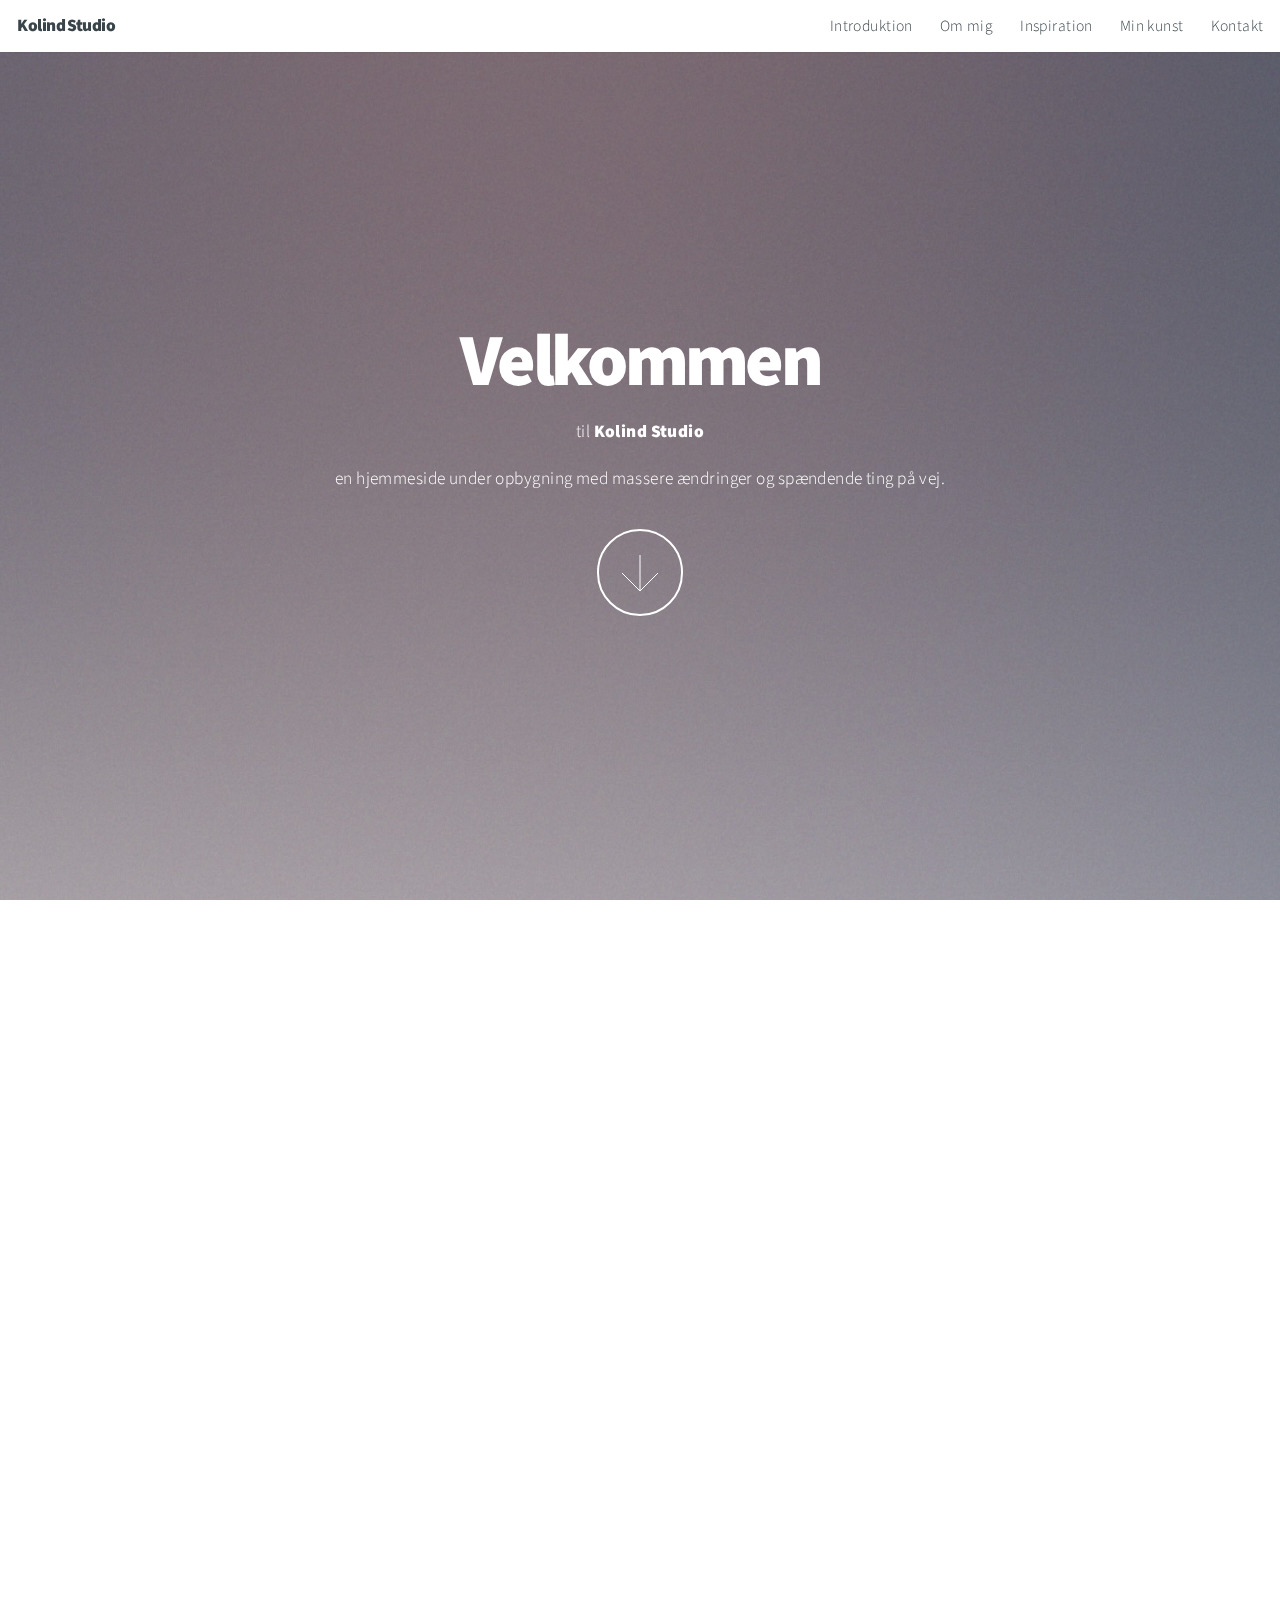
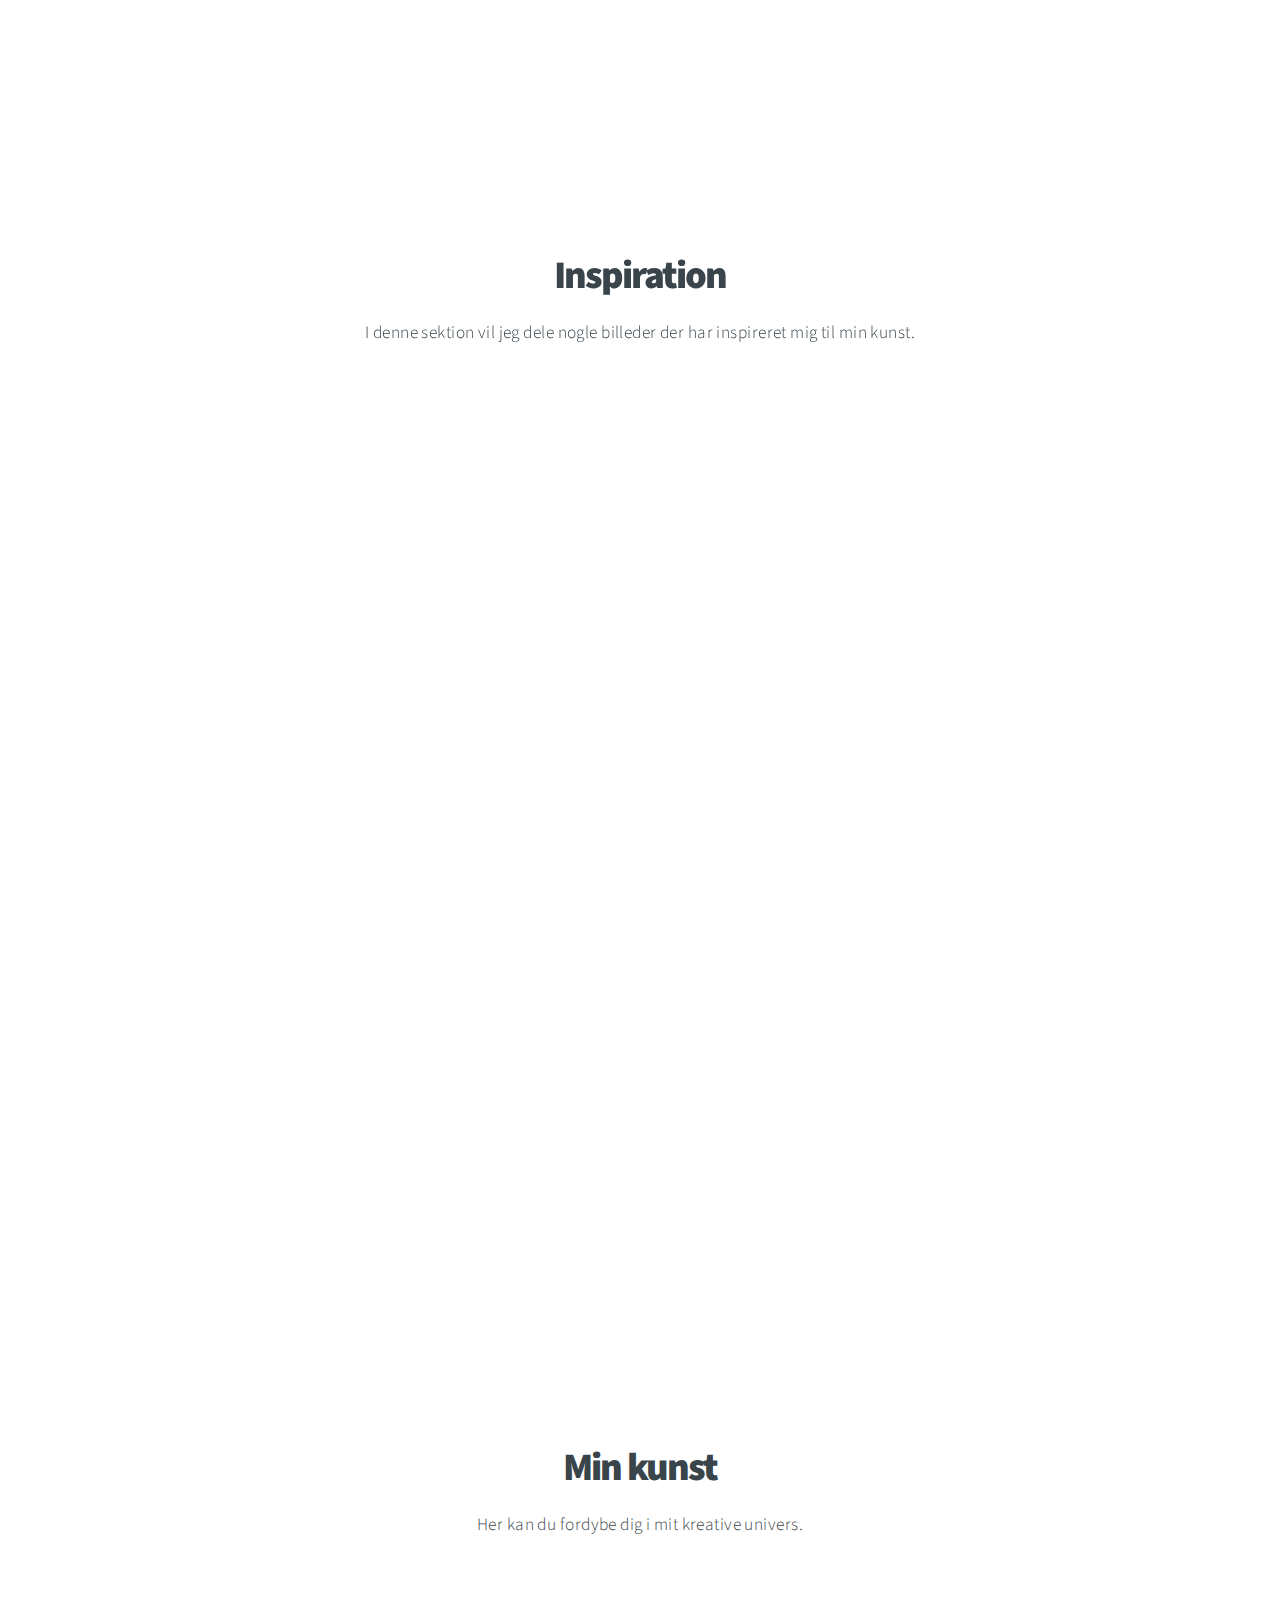
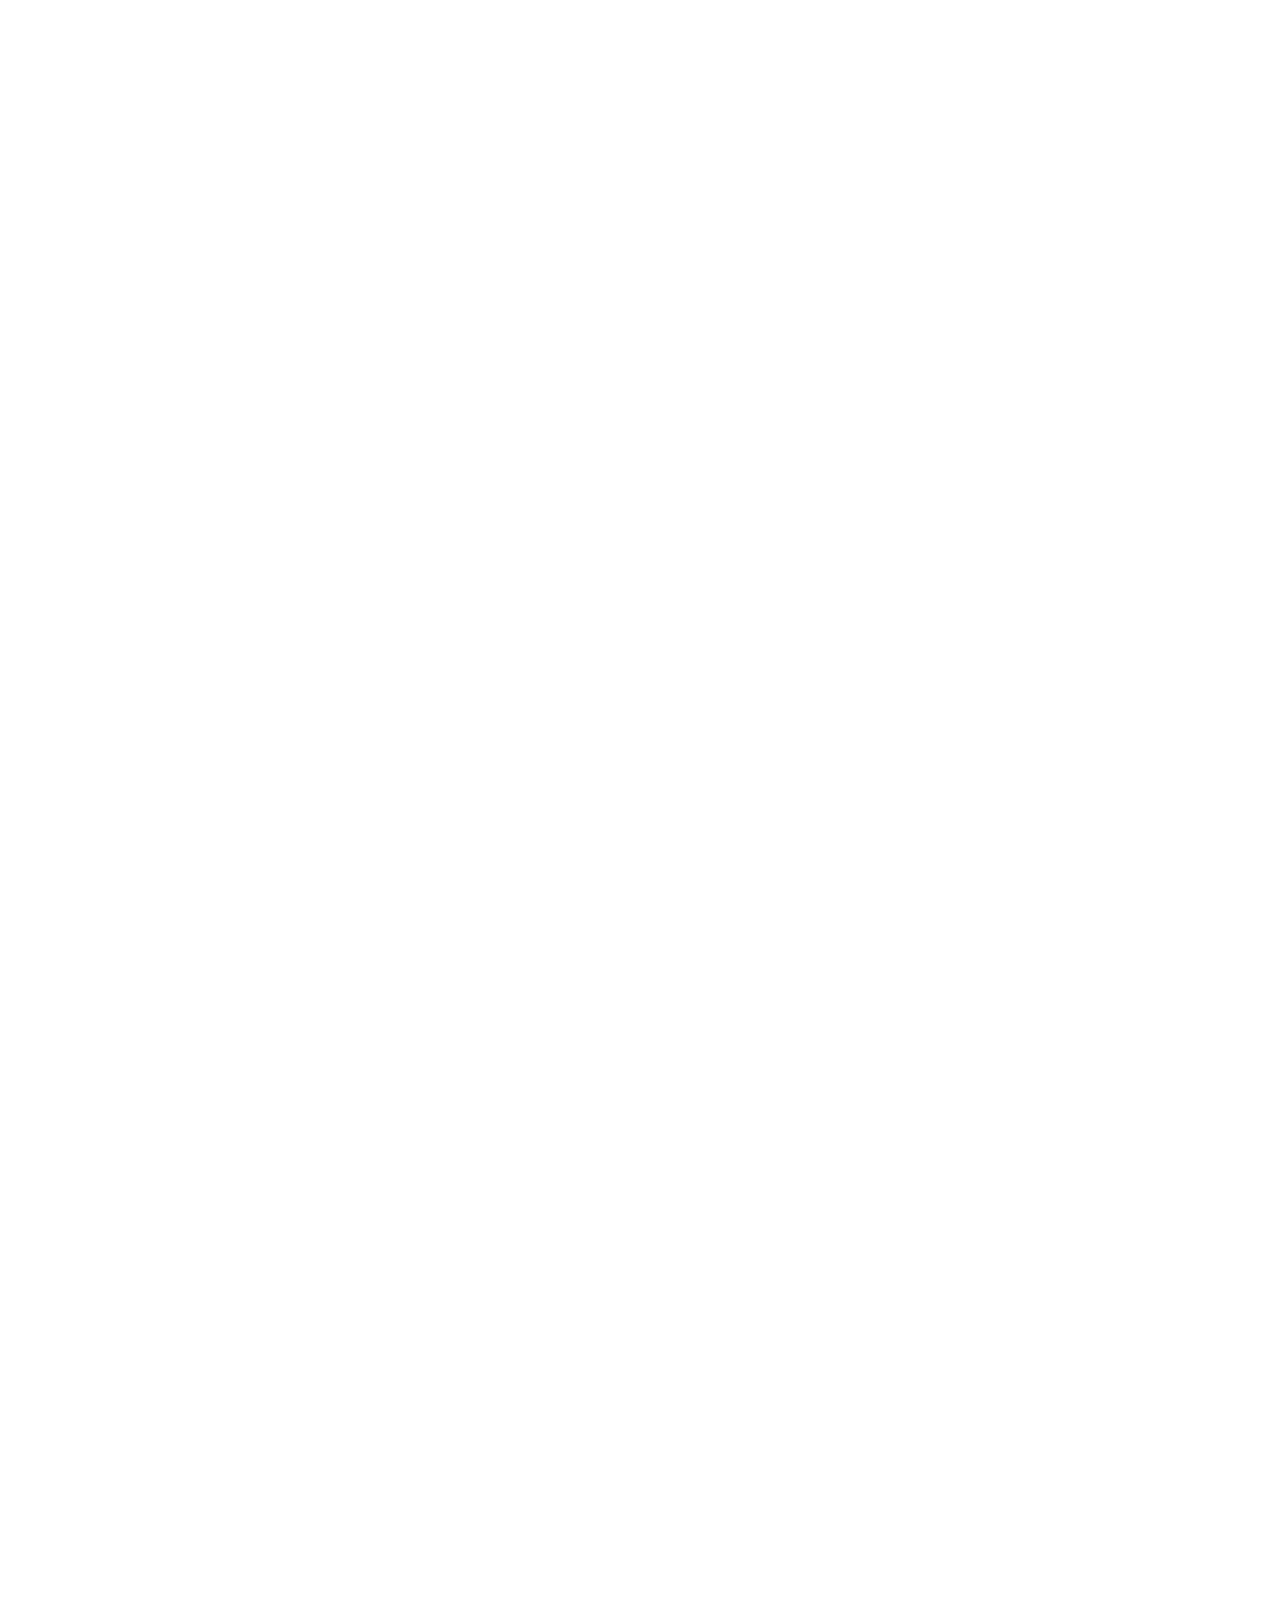
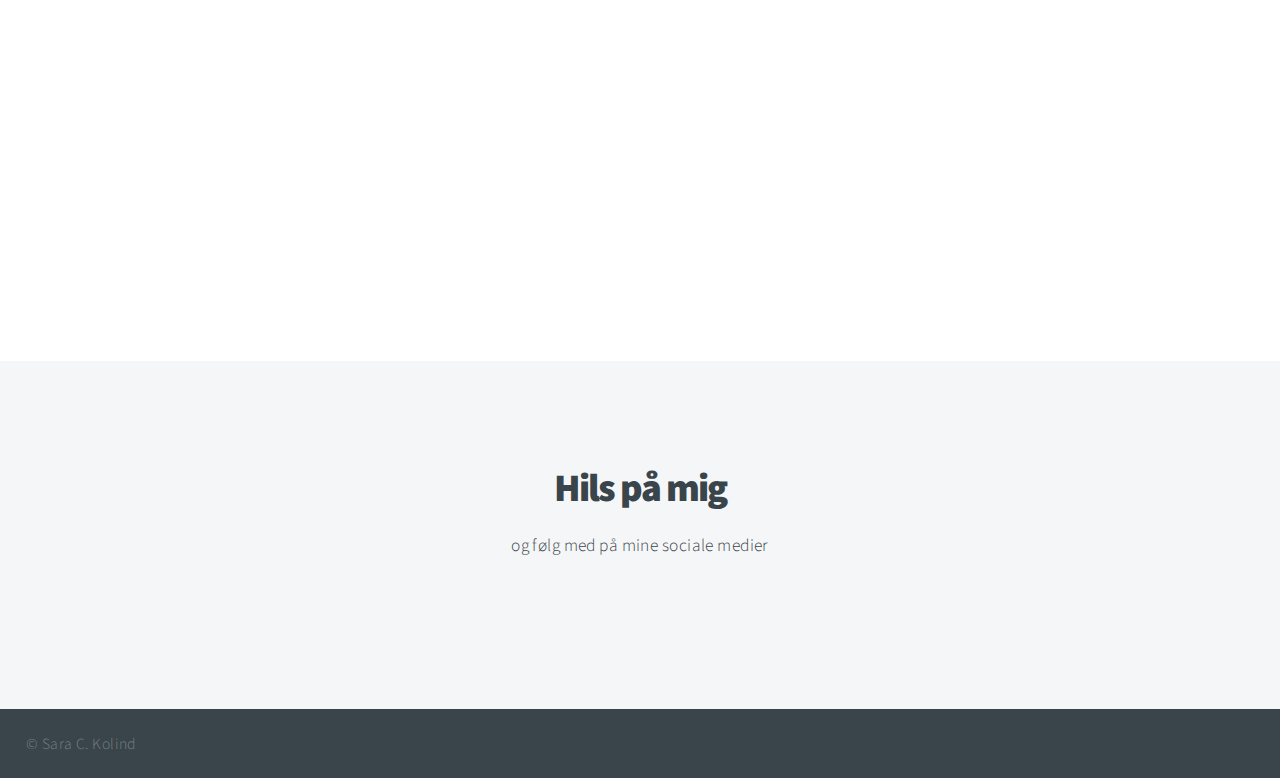
<file: index.html>
<!DOCTYPE HTML>
<!--
	Big Picture by HTML5 UP
	html5up.net | @ajlkn
	Free for personal and commercial use under the CCA 3.0 license (html5up.net/license)
-->
<html>
	<head>
		<title>Kolind Studio</title>
		<meta charset="utf-8" />
		<meta name="viewport" content="width=device-width, initial-scale=1, user-scalable=no" />
		<link rel="stylesheet" href="assets/css/main.css" />
		
		<noscript><link rel="stylesheet" href="assets/css/noscript.css" /></noscript>
		<link rel="icon" type="image/x-icon" href="favicon.ico" />
	</head>
	<body class="is-preload">

		<!-- Header -->
			<header id="header">
				<h1>Kolind Studio</h1>
				<nav>
					<ul>
						<li><a href="#intro">Introduktion</a></li>
						<li><a href="#one">Om mig</a></li>
						<li><a href="#two">Inspiration</a></li>
						<li><a href="#work">Min kunst</a></li>
						<li><a href="#contact">Kontakt</a></li>
					</ul>
				</nav>
			</header>

		<!-- Intro -->
			<section id="intro" class="main style1 dark fullscreen">
				<div class="content">
					<header>
						<h2>Velkommen</h2>
					</header>
					<p> til <strong>Kolind Studio</strong> </p>
					<p> en hjemmeside under opbygning med massere ændringer
					og spændende ting på vej. </p>
					<footer>
						<a href="#one" class="button style2 down">More</a>
					</footer>
				</div>
			</section>

		<!-- One -->
			<section id="one" class="main style2 right dark fullscreen">
				<div class="content box style2">
					<header>
						<h2>Om mig</h2>
					</header>
					<p>Jeg hedder Sara Kolind og jeg er self-proclaimed kunstner og Kolind Studio er mit kreative univers. Jeg tager inspiration fra livet, både mit eget liv og modernatur. Farver, følelser, lyde, oplevelser, det har alt sammen en plads i mit hjerte og i min kunst.</p>
				</div>
				<a href="#two" class="button style2 down anchored">Next</a>
			</section>

		<!-- Two -->
		<section id="two" class="main style3 primary">
				<div class="content">
					<header>
						<h2>Inspiration</h2>
						<p>I denne sektion vil jeg dele nogle billeder der har inspireret mig til min kunst.</p>
					</header>
				</section>

			<!-- Gallery  -->
			 
						<div class="gallery">
							<article class="from-left">
								<a href="images/fulls/01.jpg" class="image fit"><img src="images/thumbs/01.jpg" title="Holy cow" alt="" /></a>
								<div class="content box"> <p>Køer: der virkelig udviser en ligegyldighed for livet og omverdenen; jeg er min egen main character.</p>

							</article>
							<article class="from-right">
								<a href="images/fulls/02.jpg" class="image fit"><img src="images/thumbs/02.jpg" title="Syringa vulgaris" alt="" /></a>
								<div class="content box"> <p>Blomster: vibrante i farverne, på up close og på afstand; tag et billede, det holder længere.</p>
							</article>
							<article class="from-left">
								<a href="images/fulls/03.jpg" class="image fit"><img src="images/thumbs/03.jpg" title="Kæmpe sten" alt="" /></a>
								<div class="content box"> <p>Tilfældige sten: nogle af de mest permanente og urokkelige elementer man kan falde over.</p>
							</article>
							<article class="from-right">
								<a href="images/fulls/04.jpg" class="image fit"><img src="images/thumbs/04.jpg" title="Stien til vandet" alt="" /></a>
								<div class="content box"> <p>Vandet: Foranderligt og beroligende.
								</p>
							</article>
							
						</div>
						

		<!-- Work -->
			<section id="work" class="main style3 primary">
				<div class="content">
					<header>
						<h2>Min kunst</h2>
						<p>Her kan du fordybe dig i mit kreative univers.</p>
					</header>

					<!-- Gallery  -->
						<div class="gallery">
							<article class="from-left">
								<a href="images/My work/01.jpg" class="image fitwork"><img src="images/My work/01.jpg" title="Seashell ocean view" alt="" /></a>
							</article>
							<article class="from-right">
								<a href="images/My work/02.jpg" class="image fitwork"><img src="images/My work/02.jpg" title="Placeholder" alt="" /></a>
							</article>
							<article class="from-left">
								<a href="images/My work/03.jpg" class="image fitwork"><img src="images/My work/03.jpg" title="Placeholder" alt="" /></a>
							</article>
							<article class="from-right">
								<a href="images/My work/04.jpg" class="image fitwork"><img src="images/My work/04.jpg" title="Placeholder" alt="" /></a>
							</article>
							<article class="from-left">
								<a href="images/My work/05.jpg" class="image fitwork"><img src="images/My work/05.jpg" title="Placeholder" alt="" /></a>
							</article>
							<article class="from-right">
								<a href="images/My work/06.jpg" class="image fitwork"><img src="images/My work/06.jpg" title="Placeholder" alt="" /></a>
							</article>
							<article class="from-left">
								<a href="images/My work/01.jpg" class="image fitwork"><img src="images/My work/01.jpg" title="Placeholder" alt="" /></a>
							</article>
							<article class="from-right">
								<a href="images/My work/02.jpg" class="image fitwork"><img src="images/My work/02.jpg" title="Placeholder" alt="" /></a>
							</article>
							<article class="from-left">
								<a href="images/My work/03.jpg" class="image fitwork"><img src="images/My work/03.jpg" title="Placeholder" alt="" /></a>
							</article>
							<article class="from-right">
								<a href="images/My work/04.jpg" class="image fitwork"><img src="images/My work/04.jpg" title="Placeholder" alt="" /></a>
							</article>
							<article class="from-left">
								<a href="images/My work/05.jpg" class="image fitwork"><img src="images/My work/05.jpg" title="Placeholder" alt="" /></a>
							</article>
							<article class="from-right">
								<a href="images/My work/06.jpg" class="image fitwork"><img src="images/My work/06.jpg" title="Placeholder" alt="" /></a>
							</article>
						</div>

				</div>
			</section>

		<!-- Contact -->
			<section id="contact" class="main style3 secondary">
				<div class="content">
					<header>
						<h2>Hils på mig</h2>
						<p>og følg med på mine sociale medier</p>
					</header>
					<div class="box">
				<ul class="icons">
					
						<li><a href="https://www.instagram.com/kolindstudio" target="_blank" class="icon brands fa-instagram"><span class="label">Instagram</span></a></li>
						<li><a href="https://www.youtube.com/channel/UCX9pf4pSDk3gu0Hg1Q4NG6Q" target="_blank" class="icon brands fa-youtube"><span class="label">Pinterest</span></a></li>
					</ul>
			</div>
				</div>
			</section>

		<!-- Footer -->
			<footer id="footer">

				

				<!-- Menu -->
					<ul class="menu">
						<li>&copy; Sara C. Kolind</li>
					</ul>

			</footer>

		<!-- Scripts -->
			<script src="assets/js/jquery.min.js"></script>
			<script src="assets/js/jquery.poptrox.min.js"></script>
			<script src="assets/js/jquery.scrolly.min.js"></script>
			<script src="assets/js/jquery.scrollex.min.js"></script>
			<script src="assets/js/browser.min.js"></script>
			<script src="assets/js/breakpoints.min.js"></script>
			<script src="assets/js/util.js"></script>
			<script src="assets/js/main.js"></script>

	</body>
</html>
</file>
<file: assets/css/noscript.css>
/*
	Big Picture by HTML5 UP
	html5up.net | @ajlkn
	Free for personal and commercial use under the CCA 3.0 license (html5up.net/license)
*/

/* Loader */

	body:before, body:after {
		display: none;
	}
</file>
<file: assets/css/main.css>
@import url("https://fonts.googleapis.com/css?family=Source+Sans+Pro:300,900");
@import url("fontawesome-all.min.css");

/*
	Big Picture by HTML5 UP
	html5up.net | @ajlkn
	Free for personal and commercial use under the CCA 3.0 license (html5up.net/license)
*/

html, body, div, span, applet, object,
iframe, h1, h2, h3, h4, h5, h6, p, blockquote,
pre, a, abbr, acronym, address, big, cite,
code, del, dfn, em, img, ins, kbd, q, s, samp,
small, strike, strong, sub, sup, tt, var, b,
u, i, center, dl, dt, dd, ol, ul, li, fieldset,
form, label, legend, table, caption, tbody,
tfoot, thead, tr, th, td, article, aside,
canvas, details, embed, figure, figcaption,
footer, header, hgroup, menu, nav, output, ruby,
section, summary, time, mark, audio, video {
	margin: 0;
	padding: 0;
	border: 0;
	font-size: 100%;
	font: inherit;
	vertical-align: baseline;}

article, aside, details, figcaption, figure,
footer, header, hgroup, menu, nav, section {
	display: block;}

body {
	line-height: 1;
}

ol, ul {
	list-style: none;
}

blockquote, q {
	quotes: none;
}

	blockquote:before, blockquote:after, q:before, q:after {
		content: '';
		content: none;
	}

table {
	border-collapse: collapse;
	border-spacing: 0;
}

body {
	-webkit-text-size-adjust: none;
}

mark {
	background-color: transparent;
	color: inherit;
}

input::-moz-focus-inner {
	border: 0;
	padding: 0;
}

input, select, textarea {
	-moz-appearance: none;
	-webkit-appearance: none;
	-ms-appearance: none;
	appearance: none;
}

/* Basic */

	@-ms-viewport {
		width: device-width;
	}

	html {
		height: 100%;
	}

	html {
		box-sizing: border-box;
	}

	*, *:before, *:after {
		box-sizing: inherit;
	}

	body {
		background: #ffffff;
		height: 100%;
		min-width: 320px;
	}

		body.is-preload *, body.is-preload *:before, body.is-preload *:after {
			-moz-animation: none !important;
			-webkit-animation: none !important;
			-ms-animation: none !important;
			animation: none !important;
			-moz-transition: none !important;
			-webkit-transition: none !important;
			-ms-transition: none !important;
			transition: none !important;
		}

/* Spinner */

	@-moz-keyframes spinner-rotate {
		0% {
			-moz-transform: scale(1) rotate(0deg);
			-webkit-transform: scale(1) rotate(0deg);
			-ms-transform: scale(1) rotate(0deg);
			transform: scale(1) rotate(0deg);
		}

		100% {
			-moz-transform: scale(1) rotate(360deg);
			-webkit-transform: scale(1) rotate(360deg);
			-ms-transform: scale(1) rotate(360deg);
			transform: scale(1) rotate(360deg);
		}
	}

	@-webkit-keyframes spinner-rotate {
		0% {
			-moz-transform: scale(1) rotate(0deg);
			-webkit-transform: scale(1) rotate(0deg);
			-ms-transform: scale(1) rotate(0deg);
			transform: scale(1) rotate(0deg);
		}

		100% {
			-moz-transform: scale(1) rotate(360deg);
			-webkit-transform: scale(1) rotate(360deg);
			-ms-transform: scale(1) rotate(360deg);
			transform: scale(1) rotate(360deg);
		}
	}

	@-ms-keyframes spinner-rotate {
		0% {
			-moz-transform: scale(1) rotate(0deg);
			-webkit-transform: scale(1) rotate(0deg);
			-ms-transform: scale(1) rotate(0deg);
			transform: scale(1) rotate(0deg);
		}

		100% {
			-moz-transform: scale(1) rotate(360deg);
			-webkit-transform: scale(1) rotate(360deg);
			-ms-transform: scale(1) rotate(360deg);
			transform: scale(1) rotate(360deg);
		}
	}

	@keyframes spinner-rotate {
		0% {
			-moz-transform: scale(1) rotate(0deg);
			-webkit-transform: scale(1) rotate(0deg);
			-ms-transform: scale(1) rotate(0deg);
			transform: scale(1) rotate(0deg);
		}

		100% {
			-moz-transform: scale(1) rotate(360deg);
			-webkit-transform: scale(1) rotate(360deg);
			-ms-transform: scale(1) rotate(360deg);
			transform: scale(1) rotate(360deg);
		}
	}

/* Loader */

	@-moz-keyframes spinner-show {
		0% {
			opacity: 0;
		}

		100% {
			opacity: 1;
		}
	}

	@-webkit-keyframes spinner-show {
		0% {
			opacity: 0;
		}

		100% {
			opacity: 1;
		}
	}

	@-ms-keyframes spinner-show {
		0% {
			opacity: 0;
		}

		100% {
			opacity: 1;
		}
	}

	@keyframes spinner-show {
		0% {
			opacity: 0;
		}

		100% {
			opacity: 1;
		}
	}

	@-moz-keyframes spinner-hide {
		0% {
			-moz-transform: scale(1) rotate(0deg);
			-webkit-transform: scale(1) rotate(0deg);
			-ms-transform: scale(1) rotate(0deg);
			transform: scale(1) rotate(0deg);
			color: #e5e6e7;
			z-index: 100001;
		}

		99% {
			-moz-transform: scale(0.5) rotate(360deg);
			-webkit-transform: scale(0.5) rotate(360deg);
			-ms-transform: scale(0.5) rotate(360deg);
			transform: scale(0.5) rotate(360deg);
			color: #e5e6e7;
			z-index: 100001;
		}

		100% {
			-moz-transform: scale(0.5) rotate(360deg);
			-webkit-transform: scale(0.5) rotate(360deg);
			-ms-transform: scale(0.5) rotate(360deg);
			transform: scale(0.5) rotate(360deg);
			color: #e5e6e7;
			z-index: -1;
		}
	}

	@-webkit-keyframes spinner-hide {
		0% {
			-moz-transform: scale(1) rotate(0deg);
			-webkit-transform: scale(1) rotate(0deg);
			-ms-transform: scale(1) rotate(0deg);
			transform: scale(1) rotate(0deg);
			color: #e5e6e7;
			z-index: 100001;
		}

		99% {
			-moz-transform: scale(0.5) rotate(360deg);
			-webkit-transform: scale(0.5) rotate(360deg);
			-ms-transform: scale(0.5) rotate(360deg);
			transform: scale(0.5) rotate(360deg);
			color: #e5e6e7;
			z-index: 100001;
		}

		100% {
			-moz-transform: scale(0.5) rotate(360deg);
			-webkit-transform: scale(0.5) rotate(360deg);
			-ms-transform: scale(0.5) rotate(360deg);
			transform: scale(0.5) rotate(360deg);
			color: #e5e6e7;
			z-index: -1;
		}
	}

	@-ms-keyframes spinner-hide {
		0% {
			-moz-transform: scale(1) rotate(0deg);
			-webkit-transform: scale(1) rotate(0deg);
			-ms-transform: scale(1) rotate(0deg);
			transform: scale(1) rotate(0deg);
			color: #e5e6e7;
			z-index: 100001;
		}

		99% {
			-moz-transform: scale(0.5) rotate(360deg);
			-webkit-transform: scale(0.5) rotate(360deg);
			-ms-transform: scale(0.5) rotate(360deg);
			transform: scale(0.5) rotate(360deg);
			color: #e5e6e7;
			z-index: 100001;
		}

		100% {
			-moz-transform: scale(0.5) rotate(360deg);
			-webkit-transform: scale(0.5) rotate(360deg);
			-ms-transform: scale(0.5) rotate(360deg);
			transform: scale(0.5) rotate(360deg);
			color: #e5e6e7;
			z-index: -1;
		}
	}

	@keyframes spinner-hide {
		0% {
			-moz-transform: scale(1) rotate(0deg);
			-webkit-transform: scale(1) rotate(0deg);
			-ms-transform: scale(1) rotate(0deg);
			transform: scale(1) rotate(0deg);
			color: #e5e6e7;
			z-index: 100001;
		}

		99% {
			-moz-transform: scale(0.5) rotate(360deg);
			-webkit-transform: scale(0.5) rotate(360deg);
			-ms-transform: scale(0.5) rotate(360deg);
			transform: scale(0.5) rotate(360deg);
			color: #e5e6e7;
			z-index: 100001;
		}

		100% {
			-moz-transform: scale(0.5) rotate(360deg);
			-webkit-transform: scale(0.5) rotate(360deg);
			-ms-transform: scale(0.5) rotate(360deg);
			transform: scale(0.5) rotate(360deg);
			color: #e5e6e7;
			z-index: -1;
		}
	}

	@-moz-keyframes overlay-hide {
		0% {
			opacity: 1;
			z-index: 100000;
		}

		15% {
			opacity: 1;
			z-index: 100000;
		}

		99% {
			opacity: 0;
			z-index: 100000;
		}

		100% {
			opacity: 0;
			z-index: -1;
		}
	}

	@-webkit-keyframes overlay-hide {
		0% {
			opacity: 1;
			z-index: 100000;
		}

		15% {
			opacity: 1;
			z-index: 100000;
		}

		99% {
			opacity: 0;
			z-index: 100000;
		}

		100% {
			opacity: 0;
			z-index: -1;
		}
	}

	@-ms-keyframes overlay-hide {
		0% {
			opacity: 1;
			z-index: 100000;
		}

		15% {
			opacity: 1;
			z-index: 100000;
		}

		99% {
			opacity: 0;
			z-index: 100000;
		}

		100% {
			opacity: 0;
			z-index: -1;
		}
	}

	@keyframes overlay-hide {
		0% {
			opacity: 1;
			z-index: 100000;
		}

		15% {
			opacity: 1;
			z-index: 100000;
		}

		99% {
			opacity: 0;
			z-index: 100000;
		}

		100% {
			opacity: 0;
			z-index: -1;
		}
	}

	body {
		text-decoration: none;
	}

		body:before {
			-moz-animation: spinner-show 1.5s 1 0.25s ease forwards, spinner-hide 0.25s ease-in-out forwards !important;
			-webkit-animation: spinner-show 1.5s 1 0.25s ease forwards, spinner-hide 0.25s ease-in-out forwards !important;
			-ms-animation: spinner-show 1.5s 1 0.25s ease forwards, spinner-hide 0.25s ease-in-out forwards !important;
			animation: spinner-show 1.5s 1 0.25s ease forwards, spinner-hide 0.25s ease-in-out forwards !important;
			-moz-transform-origin: 50% 50%;
			-webkit-transform-origin: 50% 50%;
			-ms-transform-origin: 50% 50%;
			transform-origin: 50% 50%;
			-moz-osx-font-smoothing: grayscale;
			-webkit-font-smoothing: antialiased;
			font-family: FontAwesome;
			font-style: normal;
			font-weight: normal;
			text-transform: none !important;
			color: #e5e6e7;
			content: '\f1ce';
			cursor: default;
			display: block;
			font-size: 2em;
			height: 2em;
			left: 50%;
			line-height: 2em;
			margin: -1em 0 0 -1em;
			opacity: 0;
			position: fixed;
			text-align: center;
			top: 50%;
			width: 2em;
			z-index: -1;
		}

		body:after {
			-moz-animation: overlay-hide 1.5s ease-in forwards !important;
			-webkit-animation: overlay-hide 1.5s ease-in forwards !important;
			-ms-animation: overlay-hide 1.5s ease-in forwards !important;
			animation: overlay-hide 1.5s ease-in forwards !important;
			background: #ffffff;
			content: '';
			display: block;
			height: 100%;
			left: 0;
			opacity: 0;
			position: fixed;
			top: 0;
			width: 100%;
			z-index: -1;
		}

		body.is-preload:before {
			-moz-animation: spinner-show 1.5s 1 0.25s ease forwards, spinner-rotate 0.75s infinite linear !important;
			-webkit-animation: spinner-show 1.5s 1 0.25s ease forwards, spinner-rotate 0.75s infinite linear !important;
			-ms-animation: spinner-show 1.5s 1 0.25s ease forwards, spinner-rotate 0.75s infinite linear !important;
			animation: spinner-show 1.5s 1 0.25s ease forwards, spinner-rotate 0.75s infinite linear !important;
			z-index: 100001;
		}

		body.is-preload:after {
			-moz-animation: none !important;
			-webkit-animation: none !important;
			-ms-animation: none !important;
			animation: none !important;
			opacity: 1;
			z-index: 100000;
		}

	@media (-webkit-min-device-pixel-ratio: 2) {

		body:before {
			line-height: 2.025em;
		}

	}

/* Type */

	body, input, textarea, select {
		font-family: "Source Sans Pro", "sans-serif";
		font-weight: 300;
		font-size: 18pt;
		line-height: 1.75em;
		color: #39454b;
		letter-spacing: 0.025em;
	}

		@media screen and (max-width: 1920px) {

			body, input, textarea, select {
				font-size: 17pt;
			}

		}

		@media screen and (max-width: 1680px) {

			body, input, textarea, select {
				font-size: 15pt;
			}

		}

		@media screen and (max-width: 1280px) {

			body, input, textarea, select {
				font-size: 13pt;
			}

		}

		@media screen and (max-width: 1000px) {

			body, input, textarea, select {
				font-size: 13pt;
			}

		}

		@media screen and (max-width: 736px) {

			body, input, textarea, select {
				font-size: 12pt;
				line-height: 1.5em;
			}

		}

	h1, h2, h3, h4, h5, h6 {
		font-weight: 900;
		color: inherit;
		letter-spacing: -0.0325em;
	}

		h1 a, h2 a, h3 a, h4 a, h5 a, h6 a {
			color: inherit;
			text-decoration: none;
		}

	h2 {
		font-size: 2.25em;
		line-height: 1.25em;
		letter-spacing: -0.05em;
	}

	@media screen and (max-width: 736px) {

		h2 {
			font-size: 1.5em;
		}

	}

	strong, b {
		font-weight: 900;
		color: inherit;
	}

	em, i {
		font-style: italic;
	}

	a {
		-moz-transition: color 0.2s ease-in-out;
		-webkit-transition: color 0.2s ease-in-out;
		-ms-transition: color 0.2s ease-in-out;
		transition: color 0.2s ease-in-out;
		color: #98c593;
	}

	sub {
		position: relative;
		top: 0.5em;
		font-size: 0.8em;
	}

	sup {
		position: relative;
		top: -0.5em;
		font-size: 0.8em;
	}

	hr {
		border: 0;
		border-top: solid 1px #e5e6e7;
	}

	blockquote {
		border-left: solid 0.5em #e5e6e7;
		padding: 1em 0 1em 2em;
		font-style: italic;
	}

	p, ul, ol, dl, table {
		margin-bottom: 1em;
	}

/* Box */

	.box {
		background: #ffffff;
		color: #39454b;
		padding: 2em;
	}

		.box > :last-child {
			margin-bottom: 0;
		}

		.box.style2 {
			padding: 3.5em 2.5em 3.5em 2.5em;
		}

		@media screen and (max-width: 736px) {

			.box {
				padding: 1em;
			}

				.box.style2 {
					padding: 1.5em 1.25em 1.5em 1.25em;
					background-color: rgba(255, 255, 255, 0.9);
				}

		}

/* Button */

	input[type="button"],
	input[type="submit"],
	input[type="reset"],
	.button,
	button {
		-moz-appearance: none;
		-webkit-appearance: none;
		-ms-appearance: none;
		appearance: none;
		-moz-transition: background-color 0.2s ease-in-out;
		-webkit-transition: background-color 0.2s ease-in-out;
		-ms-transition: background-color 0.2s ease-in-out;
		transition: background-color 0.2s ease-in-out;
		background-color: #98c593;
		border: 0;
		border-radius: 3.5em;
		color: #ffffff;
		cursor: pointer;
		display: inline-block;
		height: 3.5em;
		line-height: 3.5em;
		outline: 0;
		padding: 0 2em 0 2em;
		position: relative;
		text-align: center;
		text-decoration: none;
	}

		input[type="button"].down,
		input[type="submit"].down,
		input[type="reset"].down,
		.button.down,
		button.down {
			width: 5em;
			height: 5em;
			line-height: 4.5em;
			padding: 0;
			background-image: url("images/dark-arrow.svg");
			background-position: center center;
			background-repeat: no-repeat;
			text-indent: -10em;
			overflow: hidden;
		}

			input[type="button"].down.anchored,
			input[type="submit"].down.anchored,
			input[type="reset"].down.anchored,
			.button.down.anchored,
			button.down.anchored {
				bottom: 0;
				border-bottom: 0;
				border-radius: 3em 3em 0 0;
				height: 4.5em;
				margin-left: -2.5em;
			}

		input[type="button"].anchored,
		input[type="submit"].anchored,
		input[type="reset"].anchored,
		.button.anchored,
		button.anchored {
			position: absolute;
			left: 50%;
		}

		input[type="button"]:hover,
		input[type="submit"]:hover,
		input[type="reset"]:hover,
		.button:hover,
		button:hover {
			background-color: #a8cea4;
		}

		input[type="button"]:active,
		input[type="submit"]:active,
		input[type="reset"]:active,
		.button:active,
		button:active {
			background-color: #88bc82;
		}

		input[type="button"].style2,
		input[type="submit"].style2,
		input[type="reset"].style2,
		.button.style2,
		button.style2 {
			background-color: transparent;
			border: solid 2px #e5e6e7;
			color: inherit;
		}

			input[type="button"].style2:hover,
			input[type="submit"].style2:hover,
			input[type="reset"].style2:hover,
			.button.style2:hover,
			button.style2:hover {
				background-color: rgba(229, 230, 231, 0.25);
			}

			input[type="button"].style2:active,
			input[type="submit"].style2:active,
			input[type="reset"].style2:active,
			.button.style2:active,
			button.style2:active {
				background-color: rgba(229, 230, 231, 0.375);
			}

			input[type="button"].style2.down,
			input[type="submit"].style2.down,
			input[type="reset"].style2.down,
			.button.style2.down,
			button.style2.down {
				background-image: url("images/arrow.svg");
			}

/* Form */

	form {
		margin: 0 0 2em 0;
	}

		form > :last-child {
			margin-bottom: 0;
		}

		form > .fields {
			display: -moz-flex;
			display: -webkit-flex;
			display: -ms-flex;
			display: flex;
			-moz-flex-wrap: wrap;
			-webkit-flex-wrap: wrap;
			-ms-flex-wrap: wrap;
			flex-wrap: wrap;
			width: calc(100% + 3em);
			margin: -1.5em 0 2em -1.5em;
		}

			form > .fields > .field {
				-moz-flex-grow: 0;
				-webkit-flex-grow: 0;
				-ms-flex-grow: 0;
				flex-grow: 0;
				-moz-flex-shrink: 0;
				-webkit-flex-shrink: 0;
				-ms-flex-shrink: 0;
				flex-shrink: 0;
				padding: 1.5em 0 0 1.5em;
				width: calc(100% - 1.5em);
			}

				form > .fields > .field.half {
					width: calc(50% - 0.75em);
				}

				form > .fields > .field.third {
					width: calc(100%/3 - 0.5em);
				}

				form > .fields > .field.quarter {
					width: calc(25% - 0.375em);
				}

		@media screen and (max-width: 480px) {

			form > .fields {
				width: calc(100% + 2em);
				margin: -1em 0 2em -1em;
			}

				form > .fields > .field {
					padding: 1em 0 0 1em;
					width: calc(100% - 1em);
				}

					form > .fields > .field.half {
						width: calc(100% - 1em);
					}

					form > .fields > .field.third {
						width: calc(100% - 1em);
					}

					form > .fields > .field.quarter {
						width: calc(100% - 1em);
					}

		}

	label {
		display: block;
	}

	input[type="text"],
	input[type="password"],
	input[type="email"],
	input[type="tel"],
	input[type="search"],
	input[type="url"],
	select,
	textarea {
		-moz-appearance: none;
		-webkit-appearance: none;
		-ms-appearance: none;
		appearance: none;
		-moz-transition: border-color 0.2s ease-in-out, color 0.2s ease-in-out;
		-webkit-transition: border-color 0.2s ease-in-out, color 0.2s ease-in-out;
		-ms-transition: border-color 0.2s ease-in-out, color 0.2s ease-in-out;
		transition: border-color 0.2s ease-in-out, color 0.2s ease-in-out;
		color: #39454b;
		display: block;
		width: 100%;
		padding: 0.65em 0.75em;
		background: none;
		border: solid 2px #e5e6e7;
		color: inherit;
		border-radius: 0.5em;
		outline: none;
	}

		input[type="text"]:focus,
		input[type="password"]:focus,
		input[type="email"]:focus,
		input[type="tel"]:focus,
		input[type="search"]:focus,
		input[type="url"]:focus,
		select:focus,
		textarea:focus {
			border-color: #9ac8e9;
		}

	input[type="text"],
	input[type="password"],
	input[type="email"],
	input[type="tel"],
	input[type="search"],
	input[type="url"],
	select {
		line-height: 1.35em;
	}

	textarea {
		min-height: 8em;
	}

	::-moz-focus-inner {
		border: 0;
	}

	::-webkit-input-placeholder {
		opacity: 0.375;
	}

	:-moz-placeholder {
		opacity: 0.375;
	}

	::-moz-placeholder {
		opacity: 0.375;
	}

	:-ms-input-placeholder {
		opacity: 0.375;
	}

/* Icon */

	.icon {
		text-decoration: none;
		position: relative;
		text-decoration: none;
	}

		.icon:before {
			-moz-osx-font-smoothing: grayscale;
			-webkit-font-smoothing: antialiased;
			display: inline-block;
			font-style: normal;
			font-variant: normal;
			text-rendering: auto;
			line-height: 1;
			text-transform: none !important;
			font-family: 'Font Awesome 5 Free';
			font-weight: 400;
		}

		.icon:before {
			line-height: inherit;
		}

		.icon > .label {
			display: none;
		}

		.icon.solid:before {
			font-weight: 900;
		}

		.icon.brands:before {
			font-family: 'Font Awesome 5 Brands';
		}

/* Image */

	.image {
		position: relative;
		display: inline-block;
	}

		.image:before {
			content: '';
			position: absolute;
			left: 0;
			top: 0;
			width: 100%;
			height: 100%;
			background: url("images/overlay.png");
		}

		.image img {
			display: block;
			width: 100%;
		}

		.image.featured {
			display: block;
			width: 100%;
			margin: 0 0 2em 0;
		}

		.image.fit {
			display: block;
			width: 100%;
		}

		.image.left {
			float: left;
			margin: 0 2em 2em 0;
		}

		.image.centered {
			display: block;
			margin: 0 0 2em 0;
		}

			.image.centered img {
				margin: 0 auto;
				width: auto;
			}

/* List */

	ul.default {
		list-style: disc;
		padding-left: 1em;
	}

		ul.default li {
			padding-left: 0.5em;
		}

	ul.menu {
		cursor: default;
	}

		ul.menu li {
			display: inline-block;
			line-height: 1em;
			border-left: solid 1px #e5e6e7;
			padding: 0 0 0 0.5em;
			margin: 0 0 0 0.5em;
		}

			ul.menu li:first-child {
				border-left: 0;
				padding-left: 0;
				margin-left: 0;
			}

	ol.default {
		list-style: decimal;
		padding-left: 1.25em;
	}

		ol.default li {
			padding-left: 0.25em;
		}

/* Actions */

	ul.actions {
		display: -moz-flex;
		display: -webkit-flex;
		display: -ms-flex;
		display: flex;
		cursor: default;
		list-style: none;
		margin-left: -1em;
		padding-left: 0;
	}

		ul.actions li {
			padding: 0 0 0 1em;
			vertical-align: middle;
		}

		ul.actions.special {
			-moz-justify-content: center;
			-webkit-justify-content: center;
			-ms-justify-content: center;
			justify-content: center;
			width: 100%;
			margin-left: 0;
		}

			ul.actions.special li:first-child {
				padding-left: 0;
			}

		ul.actions.stacked {
			-moz-flex-direction: column;
			-webkit-flex-direction: column;
			-ms-flex-direction: column;
			flex-direction: column;
			margin-left: 0;
		}

			ul.actions.stacked li {
				padding: 1.3em 0 0 0;
			}

				ul.actions.stacked li:first-child {
					padding-top: 0;
				}

		ul.actions.fit {
			width: calc(100% + 1em);
		}

			ul.actions.fit li {
				-moz-flex-grow: 1;
				-webkit-flex-grow: 1;
				-ms-flex-grow: 1;
				flex-grow: 1;
				-moz-flex-shrink: 1;
				-webkit-flex-shrink: 1;
				-ms-flex-shrink: 1;
				flex-shrink: 1;
				width: 100%;
			}

				ul.actions.fit li > * {
					width: 100%;
				}

			ul.actions.fit.stacked {
				width: 100%;
			}

		@media screen and (max-width: 480px) {

			ul.actions:not(.fixed) {
				-moz-flex-direction: column;
				-webkit-flex-direction: column;
				-ms-flex-direction: column;
				flex-direction: column;
				margin-left: 0;
				width: 100% !important;
			}

				ul.actions:not(.fixed) li {
					-moz-flex-grow: 1;
					-webkit-flex-grow: 1;
					-ms-flex-grow: 1;
					flex-grow: 1;
					-moz-flex-shrink: 1;
					-webkit-flex-shrink: 1;
					-ms-flex-shrink: 1;
					flex-shrink: 1;
					padding: 1em 0 0 0;
					text-align: center;
					width: 100%;
				}

					ul.actions:not(.fixed) li > * {
						width: 100%;
					}

					ul.actions:not(.fixed) li:first-child {
						padding-top: 0;
					}

					ul.actions:not(.fixed) li input[type="submit"],
					ul.actions:not(.fixed) li input[type="reset"],
					ul.actions:not(.fixed) li input[type="button"],
					ul.actions:not(.fixed) li button,
					ul.actions:not(.fixed) li .button {
						width: 100%;
					}

						ul.actions:not(.fixed) li input[type="submit"].icon:before,
						ul.actions:not(.fixed) li input[type="reset"].icon:before,
						ul.actions:not(.fixed) li input[type="button"].icon:before,
						ul.actions:not(.fixed) li button.icon:before,
						ul.actions:not(.fixed) li .button.icon:before {
							margin-left: -0.5rem;
						}

		}

/* Icons */

	ul.icons {
		cursor: default;
	}

		ul.icons li {
			display: inline-block;
		}

		ul.icons a {
			display: inline-block;
			width: 2em;
			height: 2em;
			line-height: 2em;
			text-align: center;
			border: 0;
		}

/* Sections/Article */

	header {
		margin-bottom: 1em;
	}

		header p {
			display: block;
			margin: 1em 0 0 0;
			padding: 0 0 0.5em 0;
		}

	footer {
		margin-top: 2em;
	}

/* Table */

	table {
		width: 100%;
	}

		table.default {
			width: 100%;
		}

			table.default tbody tr:nth-child(2n+2) {
				background: rgba(229, 230, 231, 0.5);
			}

			table.default td {
				padding: 0.5em 1em 0.5em 1em;
			}

			table.default th {
				text-align: left;
				font-weight: 900;
				padding: 0.5em 1em 0.5em 1em;
			}

			table.default thead {
				background: #39454b;
				color: #ffffff;
			}

			table.default tfoot {
				background: #e5e6e7;
			}

/* Poptrox */

	.poptrox-popup {
		-moz-box-sizing: content-box;
		-webkit-box-sizing: content-box;
		-ms-box-sizing: content-box;
		box-sizing: content-box;
		background: #fff;
		padding-bottom: 3em;
		box-shadow: 0 0.1em 0.15em 0 rgba(0, 0, 0, 0.15);
	}

		.poptrox-popup .loader {
			position: absolute;
			top: 50%;
			left: 50%;
			margin: -1em 0 0 -1em;
			width: 2em;
			height: 2em;
			display: block;
			font-size: 2em;
		}

			.poptrox-popup .loader:before {
				-moz-animation: spinner-rotate 0.75s infinite linear !important;
				-webkit-animation: spinner-rotate 0.75s infinite linear !important;
				-ms-animation: spinner-rotate 0.75s infinite linear !important;
				animation: spinner-rotate 0.75s infinite linear !important;
				-moz-osx-font-smoothing: grayscale;
				-webkit-font-smoothing: antialiased;
				font-family: FontAwesome;
				font-style: normal;
				font-weight: normal;
				text-transform: none !important;
				color: #e5e6e7;
				content: '\f1ce';
				cursor: default;
				display: block;
				height: 2em;
				left: 0;
				line-height: 2em;
				position: absolute;
				text-align: center;
				top: 0;
				width: 2em;
			}

		.poptrox-popup .caption {
			position: absolute;
			bottom: 0;
			left: 0;
			background: #ffffff;
			width: 100%;
			height: 3em;
			line-height: 2.8em;
			text-align: center;
			cursor: default;
			z-index: 1;
			font-size: 0.9em;
		}

		.poptrox-popup .nav-next,
		.poptrox-popup .nav-previous {
			-moz-transition: opacity 0.2s ease-in-out;
			-webkit-transition: opacity 0.2s ease-in-out;
			-ms-transition: opacity 0.2s ease-in-out;
			transition: opacity 0.2s ease-in-out;
			position: absolute;
			top: 0;
			width: 50%;
			height: 100%;
			opacity: 0;
			cursor: pointer;
			background: rgba(0, 0, 0, 0.01);
			-webkit-tap-highlight-color: rgba(255, 255, 255, 0);
		}

		.poptrox-popup .nav-next:before,
		.poptrox-popup .nav-previous:before {
			content: '';
			position: absolute;
			width: 96px;
			height: 64px;
			background: url("images/poptrox-nav.svg");
			top: calc(50% - 1.5em);
			margin: -32px 0 0 0;
		}

		.poptrox-popup:hover .nav-next,
		.poptrox-popup:hover .nav-previous {
			opacity: 0.5;
		}

		.poptrox-popup:hover .nav-next:hover,
		.poptrox-popup:hover .nav-previous:hover {
			opacity: 1.0;
		}

		.poptrox-popup .nav-previous:before {
			-moz-transform: scaleX(-1);
			-webkit-transform: scaleX(-1);
			-ms-transform: scaleX(-1);
			transform: scaleX(-1);
			-ms-filter: "FlipH";
			filter: FlipH;
		}

		.poptrox-popup .nav-next {
			right: 0;
		}

			.poptrox-popup .nav-next:before {
				right: 0;
			}

		.poptrox-popup .nav-previous {
			left: 0;
		}

			.poptrox-popup .nav-previous:before {
				left: 0;
			}

		.poptrox-popup .closer {
			-moz-transition: opacity 0.2s ease-in-out;
			-webkit-transition: opacity 0.2s ease-in-out;
			-ms-transition: opacity 0.2s ease-in-out;
			transition: opacity 0.2s ease-in-out;
			position: absolute;
			top: 0;
			right: 0;
			width: 64px;
			height: 64px;
			text-indent: -9999px;
			z-index: 2;
			opacity: 0;
			-webkit-tap-highlight-color: rgba(255, 255, 255, 0);
		}

			.poptrox-popup .closer:before {
				content: '';
				display: block;
				position: absolute;
				right: 16px;
				top: 16px;
				width: 40px;
				height: 40px;
				border-radius: 100%;
				box-shadow: inset 0 0 0 2px #fff;
				background: url("images/poptrox-closer.svg") center center;
				color: #ffffff !important;
			}

		.poptrox-popup:hover .closer {
			opacity: 0.5;
		}

			.poptrox-popup:hover .closer:hover {
				opacity: 1.0;
			}

		body.is-touch .poptrox-popup .nav-next,
		body.is-touch .poptrox-popup .nav-previous,
		body.is-touch .poptrox-popup .closer {
			opacity: 1.0 !important;
		}

		@media screen and (max-width: 736px) {

			.poptrox-popup .nav-next:before,
			.poptrox-popup .nav-previous:before {
				width: 48px;
				height: 32px;
				background-size: contain;
				margin: -16px 0 0 0;
			}

			.poptrox-popup .closer:before {
				right: 12px;
				top: 12px;
				width: 20px;
				height: 20px;
				box-shadow: inset 0 0 0 1px #fff;
				background-size: contain;
				opacity: 0.65;
			}

		}

/* Gallery */

	.gallery {
		display: -moz-flex;
		display: -webkit-flex;
		display: -ms-flex;
		display: flex;
		-moz-flex-wrap: wrap;
		-webkit-flex-wrap: wrap;
		-ms-flex-wrap: wrap;
		flex-wrap: wrap;
		width: 45em;
		max-width: 100%;
		margin: 0 auto 2em auto;
	}

		.gallery article {
			-moz-transition: -moz-transform 1s ease, opacity 1s ease;
			-webkit-transition: -webkit-transform 1s ease, opacity 1s ease;
			-ms-transition: -ms-transform 1s ease, opacity 1s ease;
			transition: transform 1s ease, opacity 1s ease;
			-moz-transform: translateX(0);
			-webkit-transform: translateX(0);
			-ms-transform: translateX(0);
			transform: translateX(0);
			width: 50%;
			position: relative;
			opacity: 1.0;
		}

			.gallery article .image {
				margin: 0;
				display: block;
			}

			.gallery article:nth-last-child(1n) {
				-moz-transition-delay: 0.05s;
				-webkit-transition-delay: 0.05s;
				-ms-transition-delay: 0.05s;
				transition-delay: 0.05s;
			}

			.gallery article:nth-last-child(2n) {
				-moz-transition-delay: 0.05s;
				-webkit-transition-delay: 0.05s;
				-ms-transition-delay: 0.05s;
				transition-delay: 0.05s;
			}

			.gallery article:nth-last-child(2n) {
				-moz-transition-delay: 0.1s;
				-webkit-transition-delay: 0.1s;
				-ms-transition-delay: 0.1s;
				transition-delay: 0.1s;
			}

			.gallery article:nth-last-child(3n) {
				-moz-transition-delay: 0.1s;
				-webkit-transition-delay: 0.1s;
				-ms-transition-delay: 0.1s;
				transition-delay: 0.1s;
			}

			.gallery article:nth-last-child(3n) {
				-moz-transition-delay: 0.15s;
				-webkit-transition-delay: 0.15s;
				-ms-transition-delay: 0.15s;
				transition-delay: 0.15s;
			}

			.gallery article:nth-last-child(4n) {
				-moz-transition-delay: 0.15s;
				-webkit-transition-delay: 0.15s;
				-ms-transition-delay: 0.15s;
				transition-delay: 0.15s;
			}

			.gallery article:nth-last-child(4n) {
				-moz-transition-delay: 0.2s;
				-webkit-transition-delay: 0.2s;
				-ms-transition-delay: 0.2s;
				transition-delay: 0.2s;
			}

			.gallery article:nth-last-child(5n) {
				-moz-transition-delay: 0.2s;
				-webkit-transition-delay: 0.2s;
				-ms-transition-delay: 0.2s;
				transition-delay: 0.2s;
			}

			.gallery article:nth-last-child(5n) {
				-moz-transition-delay: 0.25s;
				-webkit-transition-delay: 0.25s;
				-ms-transition-delay: 0.25s;
				transition-delay: 0.25s;
			}

			.gallery article:nth-last-child(6n) {
				-moz-transition-delay: 0.25s;
				-webkit-transition-delay: 0.25s;
				-ms-transition-delay: 0.25s;
				transition-delay: 0.25s;
			}

			.gallery article:nth-last-child(6n) {
				-moz-transition-delay: 0.3s;
				-webkit-transition-delay: 0.3s;
				-ms-transition-delay: 0.3s;
				transition-delay: 0.3s;
			}

			.gallery article:nth-last-child(7n) {
				-moz-transition-delay: 0.3s;
				-webkit-transition-delay: 0.3s;
				-ms-transition-delay: 0.3s;
				transition-delay: 0.3s;
			}

			.gallery article:nth-last-child(7n) {
				-moz-transition-delay: 0.35s;
				-webkit-transition-delay: 0.35s;
				-ms-transition-delay: 0.35s;
				transition-delay: 0.35s;
			}

			.gallery article:nth-last-child(8n) {
				-moz-transition-delay: 0.35s;
				-webkit-transition-delay: 0.35s;
				-ms-transition-delay: 0.35s;
				transition-delay: 0.35s;
			}

			.gallery article:nth-last-child(8n) {
				-moz-transition-delay: 0.4s;
				-webkit-transition-delay: 0.4s;
				-ms-transition-delay: 0.4s;
				transition-delay: 0.4s;
			}

			.gallery article:nth-last-child(9n) {
				-moz-transition-delay: 0.4s;
				-webkit-transition-delay: 0.4s;
				-ms-transition-delay: 0.4s;
				transition-delay: 0.4s;
			}

			.gallery article:nth-last-child(9n) {
				-moz-transition-delay: 0.45s;
				-webkit-transition-delay: 0.45s;
				-ms-transition-delay: 0.45s;
				transition-delay: 0.45s;
			}

			.gallery article:nth-last-child(10n) {
				-moz-transition-delay: 0.45s;
				-webkit-transition-delay: 0.45s;
				-ms-transition-delay: 0.45s;
				transition-delay: 0.45s;
			}

			.gallery article:nth-last-child(10n) {
				-moz-transition-delay: 0.5s;
				-webkit-transition-delay: 0.5s;
				-ms-transition-delay: 0.5s;
				transition-delay: 0.5s;
			}

			.gallery article:nth-last-child(11n) {
				-moz-transition-delay: 0.5s;
				-webkit-transition-delay: 0.5s;
				-ms-transition-delay: 0.5s;
				transition-delay: 0.5s;
			}

			.gallery article:nth-last-child(11n) {
				-moz-transition-delay: 0.55s;
				-webkit-transition-delay: 0.55s;
				-ms-transition-delay: 0.55s;
				transition-delay: 0.55s;
			}

			.gallery article:nth-last-child(12n) {
				-moz-transition-delay: 0.55s;
				-webkit-transition-delay: 0.55s;
				-ms-transition-delay: 0.55s;
				transition-delay: 0.55s;
			}

			.gallery article:nth-last-child(12n) {
				-moz-transition-delay: 0.6s;
				-webkit-transition-delay: 0.6s;
				-ms-transition-delay: 0.6s;
				transition-delay: 0.6s;
			}

			.gallery article:nth-last-child(13n) {
				-moz-transition-delay: 0.6s;
				-webkit-transition-delay: 0.6s;
				-ms-transition-delay: 0.6s;
				transition-delay: 0.6s;
			}

			.gallery article:nth-last-child(13n) {
				-moz-transition-delay: 0.65s;
				-webkit-transition-delay: 0.65s;
				-ms-transition-delay: 0.65s;
				transition-delay: 0.65s;
			}

			.gallery article:nth-last-child(14n) {
				-moz-transition-delay: 0.65s;
				-webkit-transition-delay: 0.65s;
				-ms-transition-delay: 0.65s;
				transition-delay: 0.65s;
			}

			.gallery article:nth-last-child(14n) {
				-moz-transition-delay: 0.7s;
				-webkit-transition-delay: 0.7s;
				-ms-transition-delay: 0.7s;
				transition-delay: 0.7s;
			}

			.gallery article:nth-last-child(15n) {
				-moz-transition-delay: 0.7s;
				-webkit-transition-delay: 0.7s;
				-ms-transition-delay: 0.7s;
				transition-delay: 0.7s;
			}

			.gallery article:nth-last-child(15n) {
				-moz-transition-delay: 0.75s;
				-webkit-transition-delay: 0.75s;
				-ms-transition-delay: 0.75s;
				transition-delay: 0.75s;
			}

			.gallery article:nth-last-child(16n) {
				-moz-transition-delay: 0.75s;
				-webkit-transition-delay: 0.75s;
				-ms-transition-delay: 0.75s;
				transition-delay: 0.75s;
			}

			.gallery article:nth-last-child(16n) {
				-moz-transition-delay: 0.8s;
				-webkit-transition-delay: 0.8s;
				-ms-transition-delay: 0.8s;
				transition-delay: 0.8s;
			}

			.gallery article:nth-last-child(17n) {
				-moz-transition-delay: 0.8s;
				-webkit-transition-delay: 0.8s;
				-ms-transition-delay: 0.8s;
				transition-delay: 0.8s;
			}

			.gallery article:nth-last-child(17n) {
				-moz-transition-delay: 0.85s;
				-webkit-transition-delay: 0.85s;
				-ms-transition-delay: 0.85s;
				transition-delay: 0.85s;
			}

			.gallery article:nth-last-child(18n) {
				-moz-transition-delay: 0.85s;
				-webkit-transition-delay: 0.85s;
				-ms-transition-delay: 0.85s;
				transition-delay: 0.85s;
			}

			.gallery article:nth-last-child(18n) {
				-moz-transition-delay: 0.9s;
				-webkit-transition-delay: 0.9s;
				-ms-transition-delay: 0.9s;
				transition-delay: 0.9s;
			}

			.gallery article:nth-last-child(19n) {
				-moz-transition-delay: 0.9s;
				-webkit-transition-delay: 0.9s;
				-ms-transition-delay: 0.9s;
				transition-delay: 0.9s;
			}

			.gallery article:nth-last-child(19n) {
				-moz-transition-delay: 0.95s;
				-webkit-transition-delay: 0.95s;
				-ms-transition-delay: 0.95s;
				transition-delay: 0.95s;
			}

			.gallery article:nth-last-child(20n) {
				-moz-transition-delay: 0.95s;
				-webkit-transition-delay: 0.95s;
				-ms-transition-delay: 0.95s;
				transition-delay: 0.95s;
			}

			.gallery article:nth-last-child(20n) {
				-moz-transition-delay: 1s;
				-webkit-transition-delay: 1s;
				-ms-transition-delay: 1s;
				transition-delay: 1s;
			}

			.gallery article:nth-last-child(21n) {
				-moz-transition-delay: 1s;
				-webkit-transition-delay: 1s;
				-ms-transition-delay: 1s;
				transition-delay: 1s;
			}

			.gallery article:nth-last-child(21n) {
				-moz-transition-delay: 1.05s;
				-webkit-transition-delay: 1.05s;
				-ms-transition-delay: 1.05s;
				transition-delay: 1.05s;
			}

			.gallery article:nth-last-child(22n) {
				-moz-transition-delay: 1.05s;
				-webkit-transition-delay: 1.05s;
				-ms-transition-delay: 1.05s;
				transition-delay: 1.05s;
			}

			.gallery article:nth-last-child(22n) {
				-moz-transition-delay: 1.1s;
				-webkit-transition-delay: 1.1s;
				-ms-transition-delay: 1.1s;
				transition-delay: 1.1s;
			}

			.gallery article:nth-last-child(23n) {
				-moz-transition-delay: 1.1s;
				-webkit-transition-delay: 1.1s;
				-ms-transition-delay: 1.1s;
				transition-delay: 1.1s;
			}

			.gallery article:nth-last-child(23n) {
				-moz-transition-delay: 1.15s;
				-webkit-transition-delay: 1.15s;
				-ms-transition-delay: 1.15s;
				transition-delay: 1.15s;
			}

			.gallery article:nth-last-child(24n) {
				-moz-transition-delay: 1.15s;
				-webkit-transition-delay: 1.15s;
				-ms-transition-delay: 1.15s;
				transition-delay: 1.15s;
			}

		.gallery.inactive article {
			opacity: 0;
		}

			.gallery.inactive article.from-left {
				-moz-transform: translateX(-14em);
				-webkit-transform: translateX(-14em);
				-ms-transform: translateX(-14em);
				transform: translateX(-14em);
			}

			.gallery.inactive article.from-right {
				-moz-transform: translateX(14em);
				-webkit-transform: translateX(14em);
				-ms-transform: translateX(14em);
				transform: translateX(14em);
			}

			.gallery.inactive article.from-top {
				-moz-transform: translateY(-7em);
				-webkit-transform: translateY(-7em);
				-ms-transform: translateY(-7em);
				transform: translateY(-7em);
			}

			.gallery.inactive article.from-bottom {
				-moz-transform: translateY(7em);
				-webkit-transform: translateY(7em);
				-ms-transform: translateY(7em);
				transform: translateY(7em);
			}

		@media screen and (max-width: 480px) {

			.gallery {
				-moz-flex-wrap: nowrap;
				-webkit-flex-wrap: nowrap;
				-ms-flex-wrap: nowrap;
				flex-wrap: nowrap;
				-moz-flex-direction: column;
				-webkit-flex-direction: column;
				-ms-flex-direction: column;
				flex-direction: column;
			}

				.gallery article {
					width: 100%;
				}

		}

/* Header */

	#header {
		position: fixed;
		z-index: 10000;
		left: 0;
		top: 0;
		width: 100%;
		background: rgba(255, 255, 255, 0.95);
		height: 3em;
		line-height: 3em;
		box-shadow: 0 0 0.15em 0 rgba(0, 0, 0, 0.1);
	}

		#header h1 {
			position: absolute;
			left: 1em;
			top: 0;
			height: 3em;
			line-height: 3em;
			cursor: default;
		}

			#header h1 a {
				font-size: 1.25em;
			}

		#header nav {
			position: absolute;
			right: 0.5em;
			top: 0;
			height: 3em;
			line-height: 3em;
		}

			#header nav ul {
				margin: 0;
			}

				#header nav ul li {
					display: inline-block;
					margin-left: 0.5em;
					font-size: 0.9em;
				}

					#header nav ul li a {
						display: block;
						color: inherit;
						text-decoration: none;
						height: 3em;
						line-height: 3em;
						padding: 0 0.5em 0 0.5em;
						outline: 0;
					}

		@media screen and (max-width: 736px) {

			#header {
				height: 2.5em;
				line-height: 2.5em;
			}

				#header h1 {
					text-align: center;
					position: relative;
					left: 0;
					top: 0;
					height: 2.5em;
					line-height: 2.5em;
				}

					#header h1 a {
						font-size: 1em;
					}

				#header nav {
					display: none;
				}

		}

	body {
		padding-top: 3em;
	}

		@media screen and (max-width: 736px) {

			body {
				padding-top: 2.5em;
			}

		}

/* Main */

	.main {
		display: -moz-flex;
		display: -webkit-flex;
		display: -ms-flex;
		display: flex;
		position: relative;
		margin: 0;
		overflow-x: hidden;
	}

		.main > .content {
			width: 45em;
			max-width: calc(100% - 4em);
			margin: 0 auto;
		}

			.main > .content > :last-child {
				margin-bottom: 0;
			}

		.main.fullscreen {
			min-height: 100%;
		}

		.main.style1 {
			-moz-align-items: center;
			-webkit-align-items: center;
			-ms-align-items: center;
			align-items: center;
			-moz-justify-content: center;
			-webkit-justify-content: center;
			-ms-justify-content: center;
			justify-content: center;
			text-align: center;
			padding: 3em 0 3em 0;
		}

			.main.style1 h2 {
				font-size: 4.25em;
				line-height: 1em;
			}

			.main.style1 > .content {
				-moz-transition: opacity 1s ease;
				-webkit-transition: opacity 1s ease;
				-ms-transition: opacity 1s ease;
				transition: opacity 1s ease;
				-moz-transform: translateZ(0);
				-webkit-transform: translateZ(0);
				-ms-transform: translateZ(0);
				transform: translateZ(0);
				opacity: 1.0;
				margin: 0;
			}

			.main.style1.inactive > .content {
				opacity: 0;
			}

		.main.style2 {
			-moz-align-items: center;
			-webkit-align-items: center;
			-ms-align-items: center;
			align-items: center;
			-moz-justify-content: center;
			-webkit-justify-content: center;
			-ms-justify-content: center;
			justify-content: center;
			padding: 3em 0 3em 0;
			overflow: hidden;
		}

			.main.style2 > .content {
				-moz-transition: -moz-transform 1s ease;
				-webkit-transition: -webkit-transform 1s ease;
				-ms-transition: -ms-transform 1s ease;
				transition: transform 1s ease;
				-moz-transform: translateZ(0);
				-webkit-transform: translateZ(0);
				-ms-transform: translateZ(0);
				transform: translateZ(0);
				position: relative;
				width: 35%;
				margin: 0;
			}

			.main.style2.left {
				-moz-justify-content: -moz-flex-start;
				-webkit-justify-content: -webkit-flex-start;
				-ms-justify-content: -ms-flex-start;
				justify-content: flex-start;
			}

			.main.style2.right {
				-moz-justify-content: -moz-flex-end;
				-webkit-justify-content: -webkit-flex-end;
				-ms-justify-content: -ms-flex-end;
				justify-content: flex-end;
			}

			.main.style2.inactive.left > .content {
				-moz-transform: translateX(-100%);
				-webkit-transform: translateX(-100%);
				-ms-transform: translateX(-100%);
				transform: translateX(-100%);
			}

			.main.style2.inactive.right > .content {
				-moz-transform: translateX(100%);
				-webkit-transform: translateX(100%);
				-ms-transform: translateX(100%);
				transform: translateX(100%);
			}

		.main.style3 {
			text-align: center;
			padding: 6em 0 6em 0;
		}

			.main.style3 .content > header {
				margin-bottom: 2em;
			}

			.main.style3.primary {
				background: #ffffff;
			}

			.main.style3.secondary {
				background: #f5f6f7;
			}

		.main.dark {
			color: #ffffff;
		}

			.main.dark a {
				color: inherit;
			}

			.main.dark .button.style2 {
				border-color: #ffffff;
			}

				.main.dark .button.style2:hover {
					background-color: rgba(255, 255, 255, 0.125);
				}

				.main.dark .button.style2:active {
					background-color: rgba(255, 255, 255, 0.25);
				}

				.main.dark .button.style2.down {
					background-image: url("images/dark-arrow.svg");
				}

		body.is-touch .main {
			background-attachment: scroll !important;
		}

		@media screen and (max-width: 1920px) {

			.main.style2 .content {
				width: 40%;
			}

		}

		@media screen and (max-width: 1280px) {

			.main.style2 .content {
				width: 50%;
			}

		}

		@media screen and (max-width: 1000px) {

			.main.style2 .content {
				width: 60%;
			}

		}

		@media screen and (max-width: 736px) {

			.main > .content br {
				display: none;
			}

			.main.fullscreen {
				height: auto !important;
			}

			.main.style1 {
				padding: 4em 15px 4em 15px;
			}

				.main.style1 h2 {
					font-size: 3em;
				}

			.main.style2 {
				padding: 6em 15px 6em 15px;
			}

				.main.style2:before, .main.style2:after {
					display: none !important;
				}

				.main.style2 .button.anchored {
					display: none;
				}

				.main.style2 .content {
					width: 100%;
					max-width: 100%;
					text-align: center;
					-moz-transform: none;
					-webkit-transform: none;
					-ms-transform: none;
					transform: none;
				}

			.main.style3 {
				text-align: center;
				padding: 3em 10px 3em 10px;
			}

		}

		@media screen and (max-width: 480px) {

			.main > .content {
				max-width: calc(100% - 1.5em);
			}

		}

/* Footer */

	#footer {
		display: -moz-flex;
		display: -webkit-flex;
		display: -ms-flex;
		display: flex;
		-moz-align-items: center;
		-webkit-align-items: center;
		-ms-align-items: center;
		align-items: center;
		-moz-justify-content: space-between;
		-webkit-justify-content: space-between;
		-ms-justify-content: space-between;
		justify-content: space-between;
		position: relative;
		margin: 0;
		line-height: 1em;
		padding: 1.5em;
		background: #39454b;
		color: rgba(185, 186, 187, 0.5);
		overflow: hidden;
	}

		#footer > * {
			margin-bottom: 0;
		}

		#footer a {
			color: inherit;
		}

			#footer a:hover {
				color: #b9babb;
			}

		#footer ul.menu {
			margin: 0;
		}

			#footer ul.menu li {
				border-left-color: rgba(185, 186, 187, 0.2);
				font-size: 0.9em;
			}

		@media screen and (max-width: 1000px) {

			#footer {
				-moz-flex-direction: column;
				-webkit-flex-direction: column;
				-ms-flex-direction: column;
				flex-direction: column;
				-moz-justify-content: center;
				-webkit-justify-content: center;
				-ms-justify-content: center;
				justify-content: center;
				line-height: 1.5em;
				text-align: center;
				padding: 2em 1em 2em 1em;
			}

				#footer > * {
					margin: 0 0 1em 0;
				}

		}

		@media screen and (max-width: 736px) {

			#footer ul.menu li {
				border-left: none;
				display: block;
				line-height: inherit;
				margin: 0.25em 0 0 0;
				padding: 0.25em 0 0 0;
			}

				#footer ul.menu li:first-child {
					margin-top: 0;
					padding-top: 0;
				}

		}

/* Intro */

	#intro {
		background: url("images/overlay.png"), url("../../images/intro.jpg");
		background-size: 256px 256px, cover;
		background-attachment: fixed, fixed;
		background-position: top left, bottom center;
		background-repeat: repeat, no-repeat;
	}

/* One */

	#one {
		background: url("images/overlay.png"), url("../../images/one.jpg");
		background-size: 256px 256px, cover;
		background-attachment: fixed, fixed;
		background-position: top left, center center;
	}

/* Two */

	#two {
		background: url("images/overlay.png"), url("../../images/two.jpg");
		background-size: 256px 256px, cover;
		background-attachment: fixed, fixed;
		background-position: top left, center center;
	}

/* Contact */

	#contact {
		overflow: hidden;
		padding-bottom: 0;
	}

		#contact .box {
			-moz-transition: -moz-transform 1s ease;
			-webkit-transition: -webkit-transform 1s ease;
			-ms-transition: -ms-transform 1s ease;
			transition: transform 1s ease;
			-moz-transform: translateY(0);
			-webkit-transform: translateY(0);
			-ms-transform: translateY(0);
			transform: translateY(0);
			position: relative;
		}

		#contact.inactive .box {
			-moz-transform: translateY(100%);
			-webkit-transform: translateY(100%);
			-ms-transform: translateY(100%);
			transform: translateY(100%);
		}

		@media screen and (max-width: 736px) {

			#contact .box {
				padding: 1.5em 1.5em 2em 1.5em;
			}

		}

		@media screen and (max-width: 480px) {

			#contact .box {
				padding: 1em 1em 2em 1em;
			}

		}
</file>
